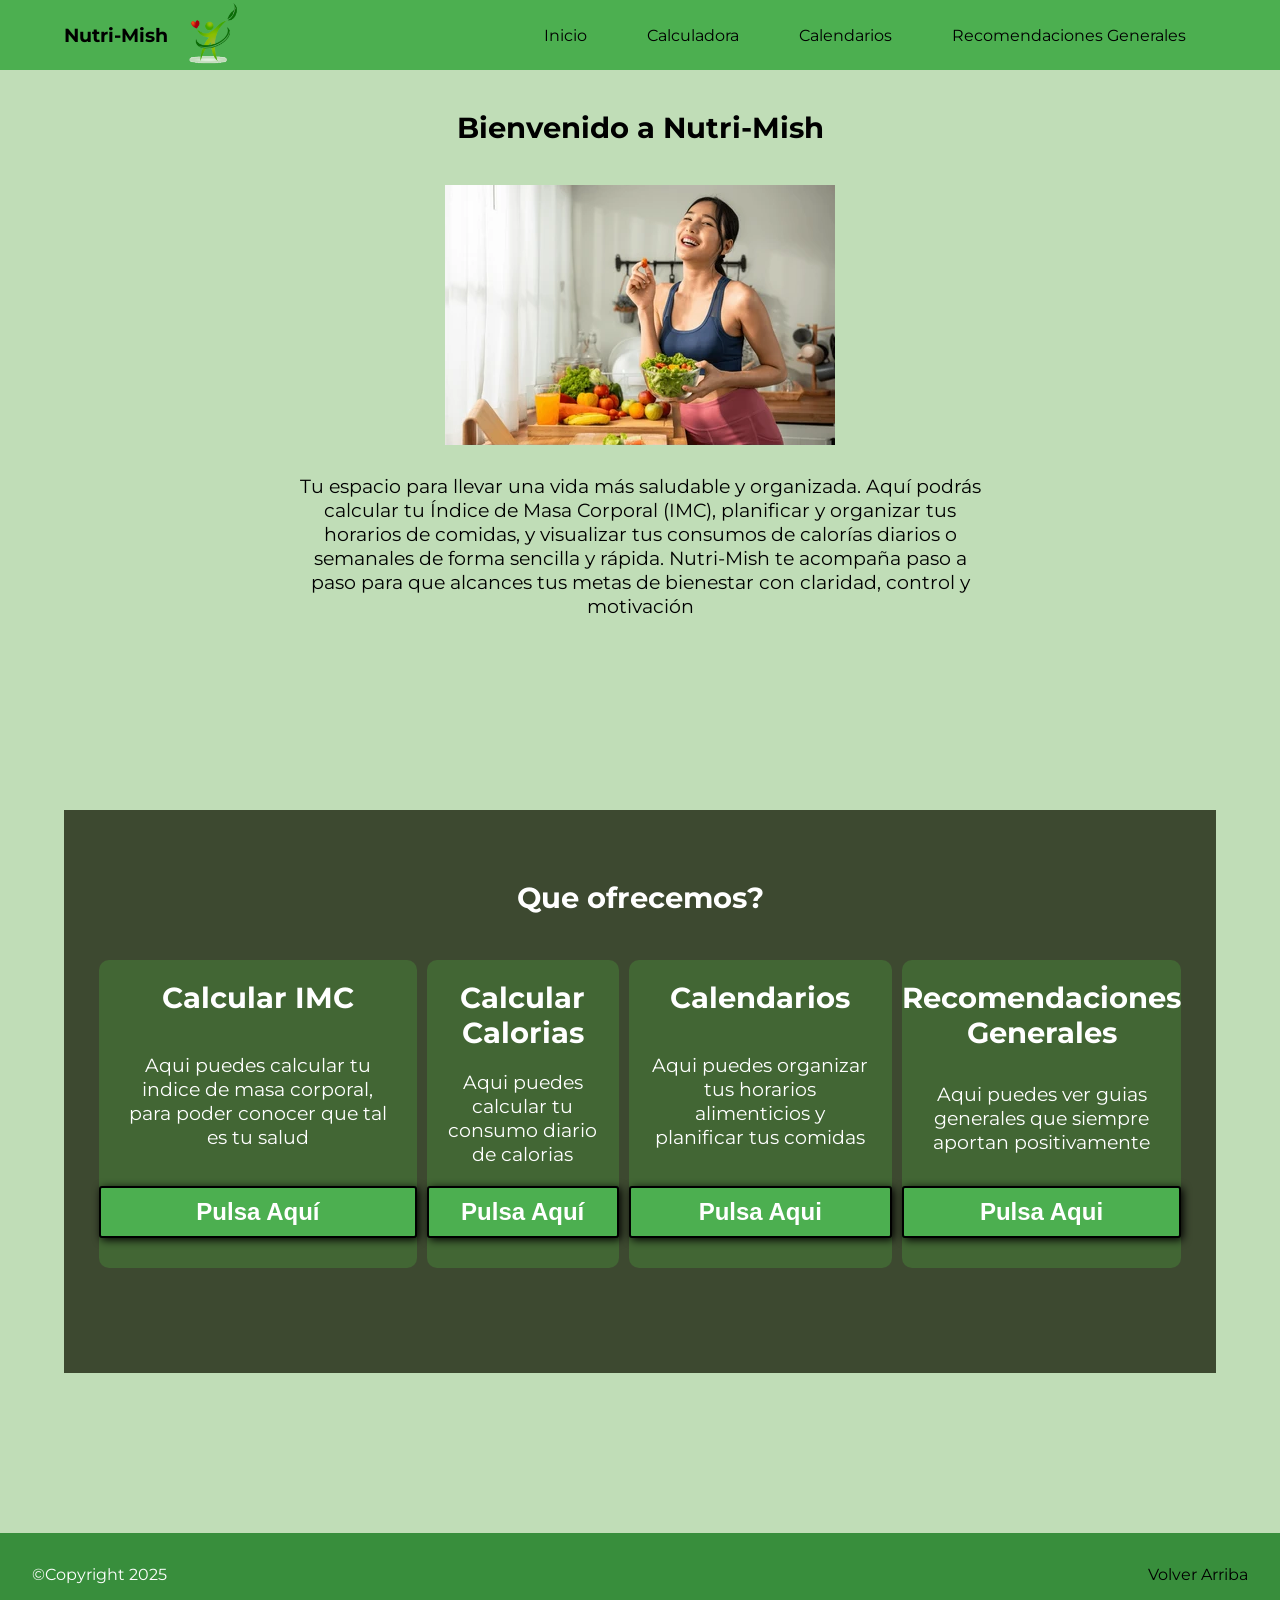
<file: Pages/index.html>
<!DOCTYPE html>
<html lang="en">
<head>
    <!--Aqui cargamos la vista pestaña y rutas a css e iconos etc-->
    <meta charset="UTF-8">
    <meta name="viewport" content="width=device-width, initial-scale=1.0">
    <title>Nutri-Mish | Inicio</title>
    <link rel="stylesheet" href="../Styles/style.css">
    
</head>

<body>
    <!--Todo el menu de arriva-->
    <nav class="menu">
        <section class="menu_contenedor"> 
            <h1 class="menu_logo">Nutri-Mish <img id=logo src="../ICONS/Logo.png"></h1>

            <ul class="menu_rutas">
                <li class="menu_item menu_item--show">
                    <a href="../Pages/index.html" class="menu_ruta">Inicio</a> <!--Esto es un "Link pulsable"-->
                </li>
            
                <li class="menu_item">
                    <a href="#" class="menu_ruta">Calculadora</a> <!--Esto es un "Link pulsable"-->

                    <ul class="menu_menor">
                        <li class="menu_dentro">
                            <a href="../Pages/Calculadora.html" class="menu_ruta menu_ruta--dentro">Indice masa corporal</a>
                        </li>
                        <li class="menu_dentro">
                            <a href="../Pages/CaloriasDia.html" class="menu_ruta menu_ruta--dentro">Consumo Kilo/Calorias</a>
                        </li>
                    </ul>
                </li>

                <li class="menu_item">
                    <a href="../Pages/Calendario.html" class="menu_ruta">Calendarios</a> <!--Esto es un "Link pulsable"-->
                
                </li>
                <li class="menu_item">
                    <a href="../Pages/Recomendacion.html" class="menu_ruta">Recomendaciones Generales </a> <!--Esto es un "Link pulsable"-->
                </li>

            </ul>
        </section>
    </nav>

    <!--Bloque de contendido de la pag de inicio-->
    <main>
        <section class="contenido">
            <div class="Hello">
                <h1>Bienvenido a Nutri-Mish</h1>
            </div>
            <img src="../ICONS/China.png"><img/>
            <br>
            <br>
            
            <a class="mensaje">Tu espacio para llevar una vida más saludable y organizada.
                Aquí podrás calcular tu Índice de Masa Corporal (IMC), planificar y organizar tus horarios de comidas, y visualizar tus consumos de calorías diarios o semanales de forma sencilla y rápida.
                Nutri-Mish te acompaña paso a paso para que alcances tus metas de bienestar con claridad, control y motivación
            </a>
        </section>
        <!--Bloque de contenidos para los menus direccionables-->
        <section class="contenido productos">
            <h1>Que ofrecemos? </h1>
            <div class="prod-dividido">
                <div class="separar">
                    <h2>Calcular IMC</h2>
                    <p>Aqui puedes calcular tu indice de masa corporal, para poder conocer que tal es tu salud</p>
                    <button class="pulsa" data-link="../Pages/Calculadora.html">Pulsa Aquí</button>
                </div>
                <div class="separar">
                    <h2>Calcular Calorias</h2>
                    <p>Aqui puedes calcular tu consumo diario de calorias</p>
                    <button class="pulsa" data-link="../Pages/CaloriasDia.html">Pulsa Aquí</button>

                </div>
                <div class="separar">
                    <h2>Calendarios</h2>
                    <p>Aqui puedes organizar tus horarios alimenticios y planificar tus comidas</p>
                    <button class="pulsa" data-link="../Pages/Calendario.html">Pulsa Aqui</button>
                </div>
                <div class="separar">
                    <h2>Recomendaciones Generales</h2>
                    <p>Aqui puedes ver  guias <br>generales  que siempre aportan positivamente</p>
                    <button class="pulsa" data-link="../Pages/Recomendacion.html">Pulsa Aqui</button>
                </div>
            </div>
        </section>
    </main>
    <div class="EspaciadoXD"></div>
    <!--Pie de pagina con copy y redireccion al principio-->
    <footer>
        <section>
            <a href="#">Volver Arriba</a>
        </section>
        <p>&copy;Copyright 2025</p>
    </footer>
    <!--Apartado de ruta los scripts-->
    <script src="../Scripts/script.js"></script>
</body>
</html>
</file>
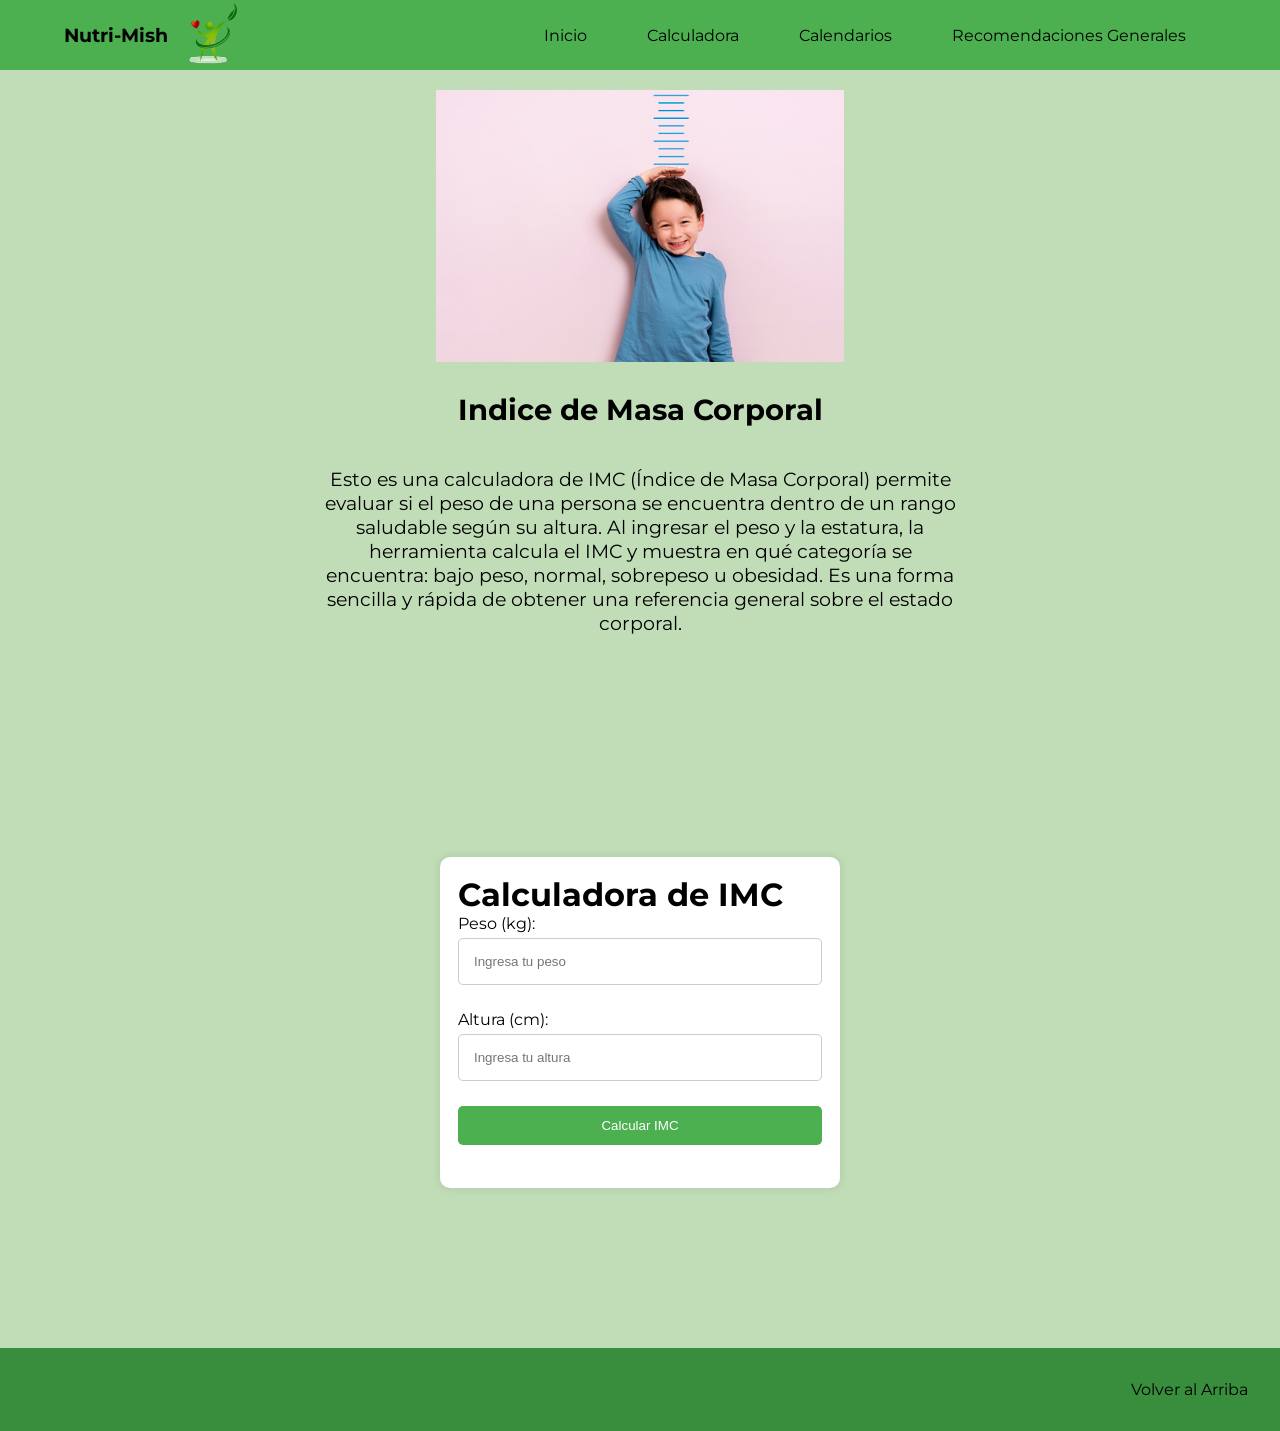
<file: Pages/Calculadora.html>
<!DOCTYPE html>
<html lang="es">
<head>
    <meta charset="UTF-8">
    <meta name="viewport" content="width=device-width, initial-scale=1.0">
    <title>Nutri-Mish | Calculadora de IMC</title>
    <link rel="stylesheet" href="../Styles/style.css">
    <link rel="stylesheet" href="../Styles/styleCalc.css">
    
</head>
<body>
    <nav class="menu">
        <section class="menu_contenedor"> 
            <h1 class="menu_logo">Nutri-Mish <img id=logo src="../ICONS/Logo.png"></h1>

            <ul class="menu_rutas">
                <li class="menu_item menu_item--show">
                    <a href="../Pages/index.html" class="menu_ruta">Inicio</a> <!--Esto es un "Link pulsable"-->
                </li>
            
                <li class="menu_item">
                    <a href="#" class="menu_ruta">Calculadora</a> <!--Esto es un "Link pulsable"-->

                    <ul class="menu_menor">
                        <li class="menu_dentro">
                            <a href="../Pages/Calculadora.html" class="menu_ruta menu_ruta--dentro">Indice masa corporal</a>
                        </li>
                        <li class="menu_dentro">
                            <a href="../Pages/CaloriasDia.html" class="menu_ruta menu_ruta--dentro">Consumo Kilo/Calorias</a>
                        </li>
                    </ul>
                </li>

                <li class="menu_item">
                    <a href="../Pages/Calendario.html" class="menu_ruta">Calendarios</a> <!--Esto es un "Link pulsable"-->
                
                </li>
                <li class="menu_item">
                    <a href="#" class="menu_ruta">Recomendaciones Generales </a> <!--Esto es un "Link pulsable"-->
                </li>

            </ul>
        </section>
    </nav>
    <main>
        <section class="contenido">
            <img id="reglamano" src="../ICONS/Altura.png"img>
            <h1>Indice de Masa Corporal</h1>
            <p>Esto es una calculadora de IMC (Índice de Masa Corporal) permite evaluar si el peso de una persona se encuentra dentro de un rango saludable según su altura. Al ingresar el peso y la estatura, la herramienta calcula el IMC y muestra en qué categoría se encuentra: bajo peso, normal, sobrepeso u obesidad. Es una forma sencilla y rápida de obtener una referencia general sobre el estado corporal.</p>
        </section>

        <!--Bloque de contenido para la calculadora de imc con inputs y button-->
        <div class="container">
            
            <h1>Calculadora de IMC</h1>

            <label>Peso (kg):</label>
            <input type="number" id="peso" placeholder="Ingresa tu peso" min="1" max="500" required>

            <label>Altura (cm):</label>
            <input type="number" id="altura" placeholder="Ingresa tu altura" min="1" max="260" required>
            
            <button onclick="calcularIMC()">Calcular IMC</button>

            <p id="resultado"></p>
        </div>
    </main>
    
    <div class="EspaciadoXD"></div>
    <!--Pie de pagina-->
    <footer>
        <section>
            <a href="#">Volver al Arriba</a>
        </section>
    </footer>
</body>
<!--Apartado de scripts rutas-->
<script src="../Scripts/script.js"></script>
<script src="../Scripts/scriptCalc.js"></script>
</html>
</file>
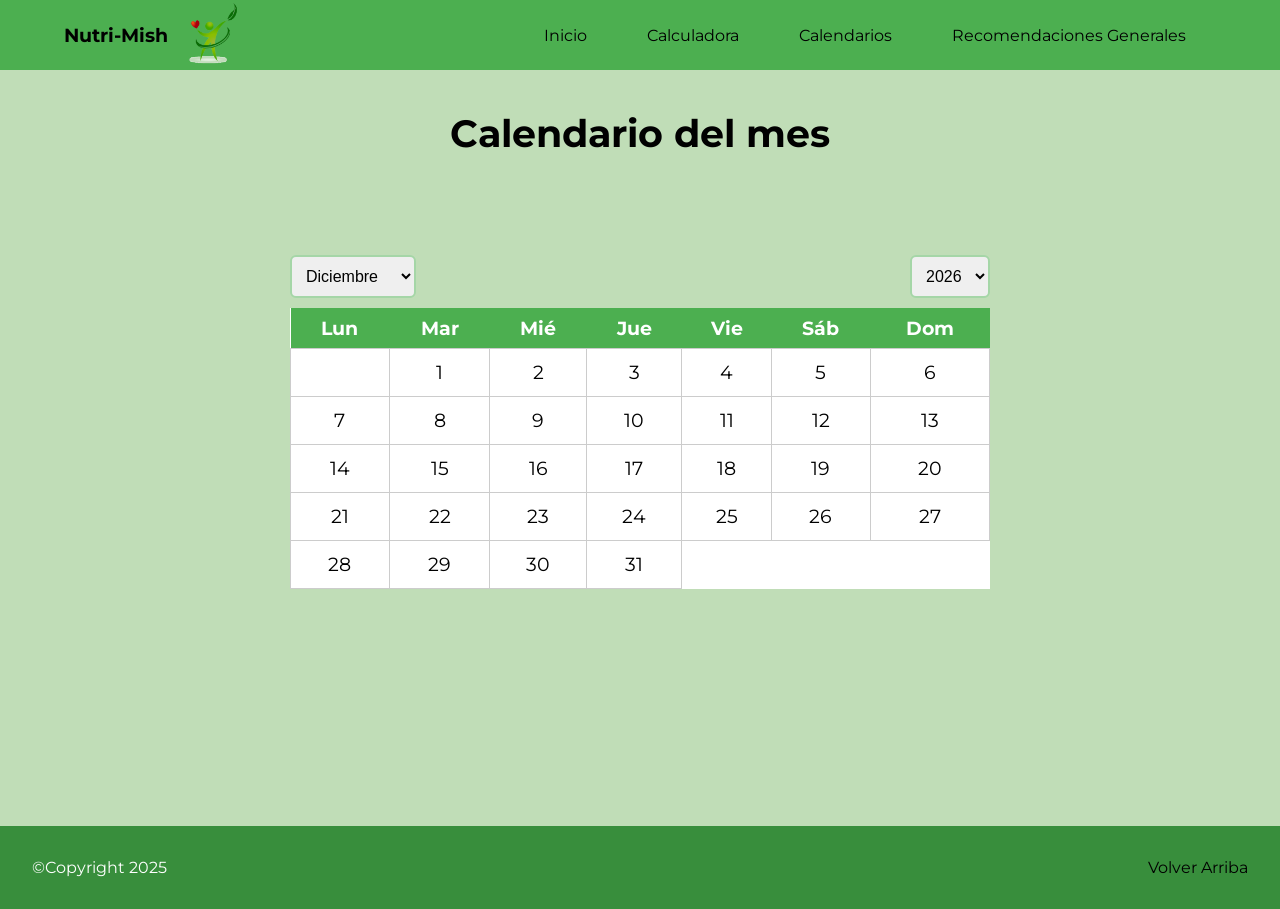
<file: Pages/Calendario.html>
<!DOCTYPE html>
<html lang="es">
<head>
    <meta charset="UTF-8">
    <title>Nutri-Mish | Calendario</title>
    <link rel="stylesheet" href="../Styles/style.css">
    <link rel="stylesheet" href="../Styles/styleCalendario.css">

</head>
<body>
    <!--Menu de arriba-->
    <nav class="menu">
        <section class="menu_contenedor"> 
            <h1 class="menu_logo">Nutri-Mish <img id=logo src="../ICONS/Logo.png"></h1>

            <ul class="menu_rutas">
                <li class="menu_item menu_item--show">
                    <a href="../Pages/index.html" class="menu_ruta">Inicio</a> <!--Esto es un "Link pulsable"-->
                </li>
            
                <li class="menu_item">
                    <a href="#" class="menu_ruta">Calculadora</a> <!--Esto es un "Link pulsable"-->

                    <ul class="menu_menor">
                        <li class="menu_dentro">
                            <a href="../Pages/Calculadora.html" class="menu_ruta menu_ruta--dentro">Indice masa corporal</a>
                        </li>
                        <li class="menu_dentro">
                            <a href="../Pages/CaloriasDia.html" class="menu_ruta menu_ruta--dentro">Consumo Kilo/Calorias</a>
                        </li>
                    </ul>
                </li>

                <li class="menu_item">
                    <a href="../Pages/Calendario.html" class="menu_ruta">Calendarios</a> <!--Esto es un "Link pulsable"-->
                
                </li>
                <li class="menu_item">
                    <a href="../Pages/Recomendacion.html" class="menu_ruta">Recomendaciones Generales </a> <!--Esto es un "Link pulsable"-->
                </li>

            </ul>
        </section>
    </nav>
    <!--Titulo pagn-->
    <div class="contenido">
        <h1>Calendario del mes</h1>
    </div>
    <!--2 scrollers con meses y años-->
    <div class="contenido">
        <div class="controles">
            <select class=Cuadro-anho id="mes"></select>
            <select class=Cuadro-anho id="anio"></select>
        </div>

        <!--tabla dimensiones de la semana-->
        <table id="calendario">
            <thead>
                <tr>
                    <th>Lun</th>
                    <th>Mar</th>
                    <th>Mié</th>
                    <th>Jue</th>
                    <th>Vie</th>
                    <th>Sáb</th>
                    <th>Dom</th>
                </tr>
            </thead>
            <tbody></tbody>
        </table>

        <!--Bloque de estructura para menu desplegable al pulsar dia-->
        <div id="panelComidas" class="comidas-panel" style="display:none;">
            <h3 id="tituloDia"></h3>

            <div class="grupo">
                <h4>Desayuno</h4>
                <div id="desayunoLista"></div>
                <button class="btnAdd" onclick="agregar('desayuno')">+ Agregar</button>
            </div>

            <div class="grupo">
                <h4>Almuerzo / Comida</h4>
                <div id="almuerzoLista"></div>
                <button class="btnAdd" onclick="agregar('almuerzo')">+ Agregar</button>
            </div>

            <div class="grupo">
                <h4>Merienda</h4>
                <div id="meriendaLista"></div>
                <button class="btnAdd" onclick="agregar('merienda')">+ Agregar</button>
            </div>

            <div class="grupo">
                <h4>Cena</h4>
                <div id="cenaLista"></div>
                <button class="btnAdd" onclick="agregar('cena')">+ Agregar</button>
            </div>

        </div>
        <!--Vista Previa de los menus al pasar por encima del dia-->
        <div id="tooltip" class="tooltip"></div>
    </div>
    <div class="EspaciadoXD"></div>
    <!--Pie de pagina-->
    <footer>
        <section>
            <a href="#">Volver Arriba</a>
        </section>
        <p>&copy;Copyright 2025</p>
    </footer>
    
</body>
<!--Rutas scripts-->
    <script src="../Scripts/script.js"></script>
    <script src="../Scripts/scriptCalendario.js"></script>
</html>
</file>
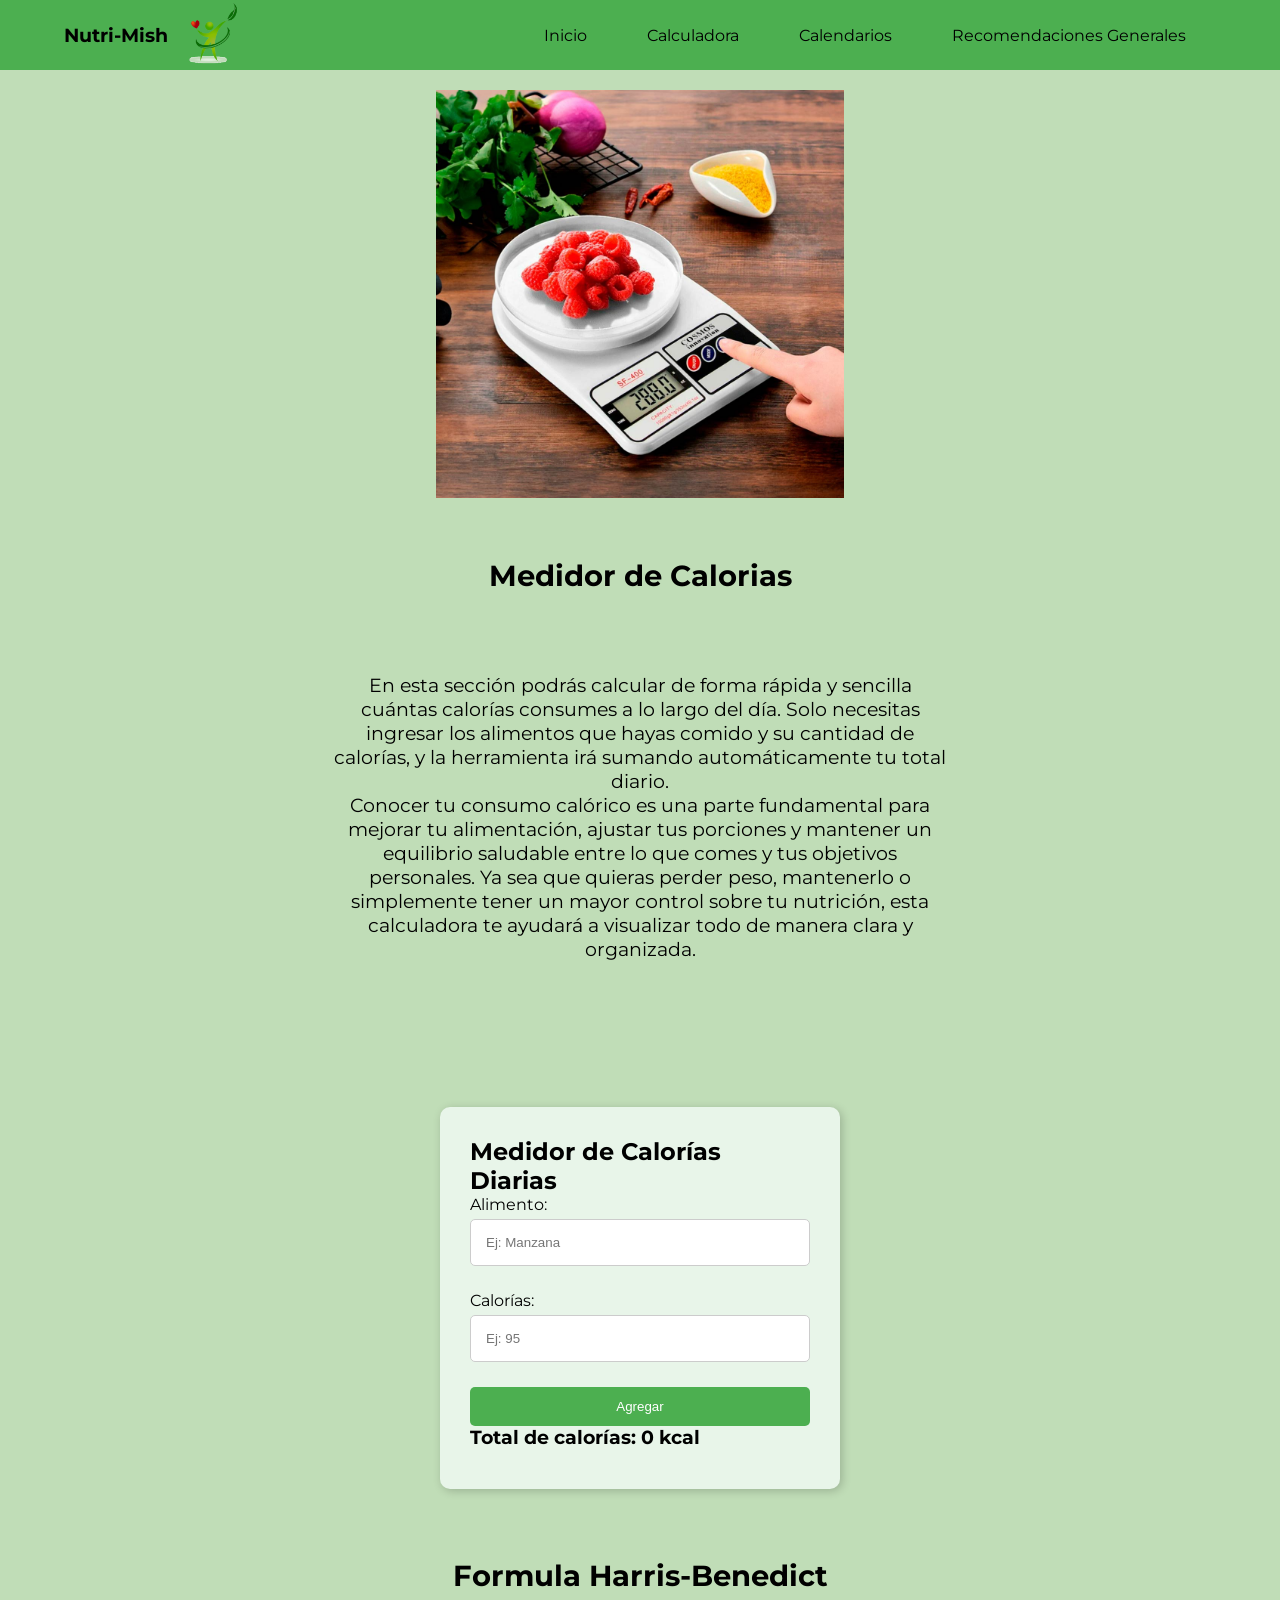
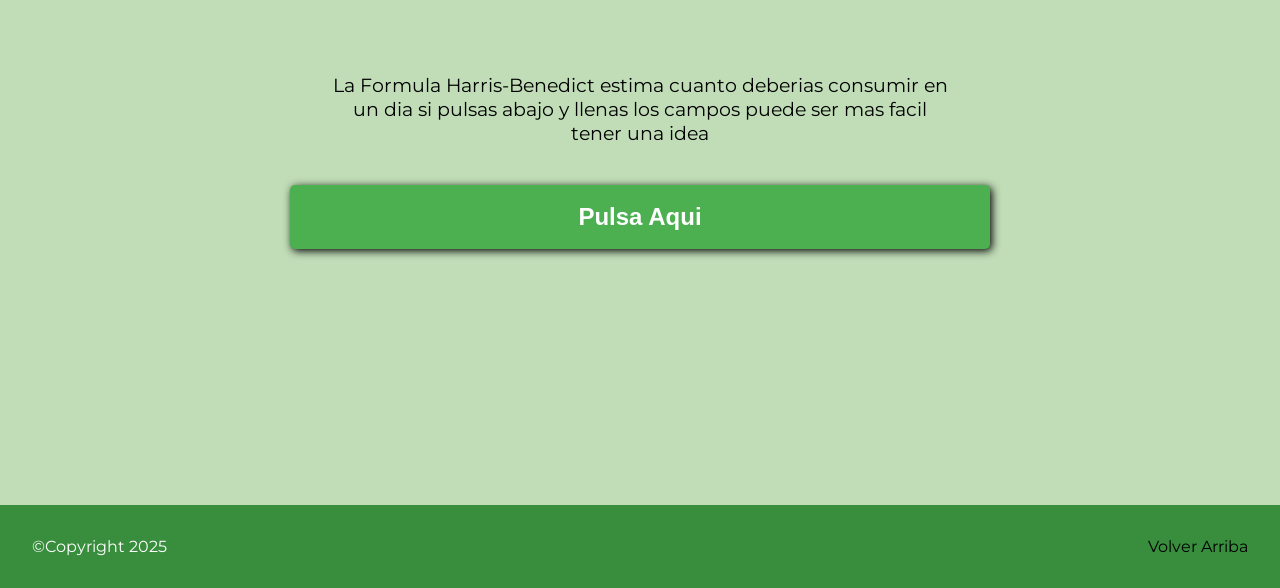
<file: Pages/CaloriasDia.html>
<!DOCTYPE html>
<html lang="en">
<head>
    <!--Aqui cargamos la vista pestaña y rutas a css e iconos etc-->
    <meta charset="UTF-8">
    <meta name="viewport" content="width=device-width, initial-scale=1.0">
    <title>Nutri-Mish | Calorias Diarias</title>
    <link rel="stylesheet" href="../Styles/style.css">
    <link rel="stylesheet" href="../Styles/styleCalcCalorias.css">
    
</head>

<body>
    <!--Todo el menu de arriva-->

    <nav class="menu">
        <section class="menu_contenedor"> 
            <h1 class="menu_logo">Nutri-Mish <img id=logo src="../ICONS/Logo.png"></h1>

            <ul class="menu_rutas">
                <li class="menu_item menu_item--show">
                    <a href="../Pages/index.html" class="menu_ruta">Inicio</a> <!--Esto es un "Link pulsable"-->
                </li>
            
                <li class="menu_item">
                    <a href="#" class="menu_ruta">Calculadora</a> <!--Esto es un "Link pulsable"-->

                    <ul class="menu_menor">
                        <li class="menu_dentro">
                            <a href="../Pages/Calculadora.html" class="menu_ruta menu_ruta--dentro">Indice masa corporal</a>
                        </li>
                        <li class="menu_dentro">
                            <a href="../Pages/CaloriasDia.html" class="menu_ruta menu_ruta--dentro">Consumo Kilo/Calorias</a>
                        </li>
                    </ul>
                </li>

                <li class="menu_item">
                    <a href="../Pages/Calendario.html" class="menu_ruta">Calendarios</a> <!--Esto es un "Link pulsable"-->
                
                </li>
                <li class="menu_item">
                    <a href="../Pages/Recomendacion.html" class="menu_ruta">Recomendaciones Generales </a> <!--Esto es un "Link pulsable"-->
                </li>

            </ul>
        </section>
    </nav>
    <!--Bloque de contendido de la pag de inicio-->
    <main>
        <section class="contenido">
            <img id="balanza"src="../ICONS/Calorias.png"></img>
            <div>
                <h1>Medidor de Calorias</h1>
                <p>En esta sección podrás calcular de forma rápida y sencilla cuántas calorías consumes a lo largo del día.
                Solo necesitas ingresar los alimentos que hayas comido y su cantidad de calorías, y la herramienta irá sumando automáticamente tu total diario.
                <br>
                Conocer tu consumo calórico es una parte fundamental para mejorar tu alimentación, ajustar tus porciones y mantener un equilibrio saludable entre lo que comes y tus objetivos personales.
                Ya sea que quieras perder peso, mantenerlo o simplemente tener un mayor control sobre tu nutrición, esta calculadora te ayudará a visualizar todo de manera clara y organizada. </p>
                
            </div>
        </section>
        <!--Medidor de calorias Calculador-Sumas-->
        <section class="calorias">
            <h1>Medidor de Calorías Diarias</h1>
            <div>
                <label for="comida">Alimento:</label>
                <input type="text" id="comida" placeholder="Ej: Manzana" >
            </div>
            
            <div>
                <label for="calorias">Calorías:</label>
                <input type="number" id="calorias" placeholder="Ej: 95" min="0">
            </div>
            
            <button id="agregar">Agregar</button>

            <h3>Total de calorías: <span id="total">0</span> kcal</h3>

            <ul id="lista-comidas"></ul>
        </section>
        <br>
        <!--Seccion final con boton direccion a formulario-->
        <section class="contenido">
            <h1>Formula Harris-Benedict</h1>
            <div>
                <p>La Formula Harris-Benedict estima cuanto deberias consumir en un dia
                    si pulsas abajo y llenas los campos puede ser mas facil tener una
                    idea
                </p>
                <button class="pulsa"data-link="../Pages/CaloriasForm.html">Pulsa Aqui</button>
            </div>
        </section>
    </main>
    <div class="EspaciadoXD"></div>
    <!--Pie de pagina-->
       <footer>
        <section>
            <a href="#">Volver Arriba</a>
        </section>
        <p>&copy;Copyright 2025</p>
    </footer>
    <!--Ruta de los scripts-->
    <script src="../Scripts/script.js"></script>
    <script src="../Scripts/scrpitCalcCalorias.js"></script>
    
</body>
</html>
</file>
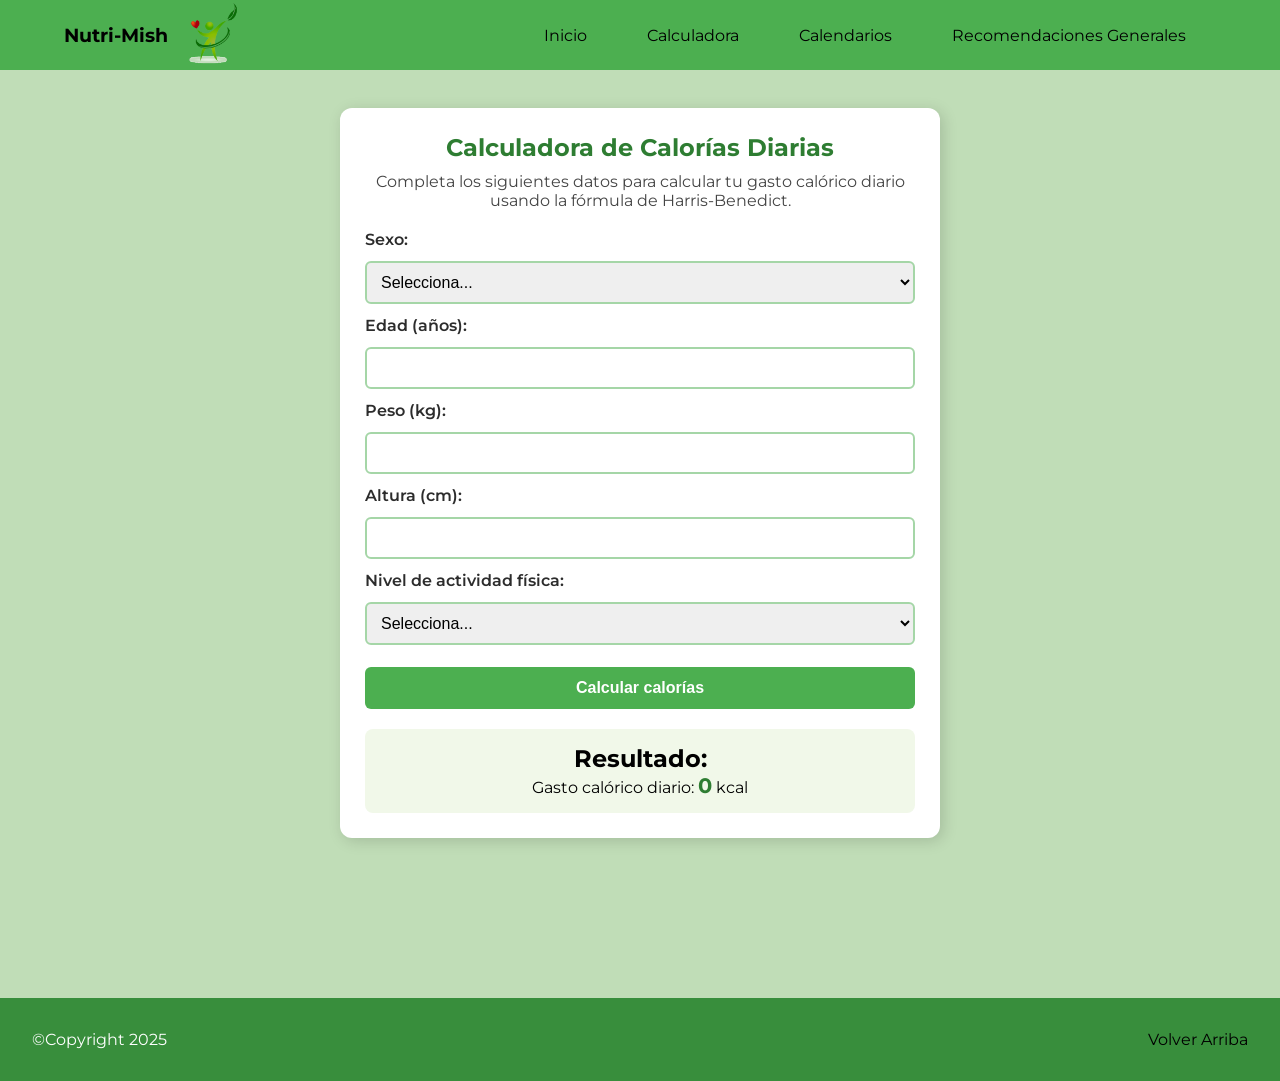
<file: Pages/CaloriasForm.html>
<!DOCTYPE html>
<html lang="en">
<head>
    <!--Aqui cargamos la vista pestaña y rutas a css e iconos etc-->
    <meta charset="UTF-8">
    <meta name="viewport" content="width=device-width, initial-scale=1.0">
    <title>Nutri-Mish | Formulario</title>
    <link rel="stylesheet" href="../Styles/style.css">
    <link rel="stylesheet" href="../Styles/styleCalcForm.css">
    
</head>

<body>
    <!--Todo el menu de arriva-->

    <nav class="menu">
        <section class="menu_contenedor"> 
            <h1 class="menu_logo">Nutri-Mish <img id=logo src="../ICONS/Logo.png"></h1>

            <ul class="menu_rutas">
                <li class="menu_item menu_item--show">
                    <a href="../Pages/index.html" class="menu_ruta">Inicio</a> <!--Esto es un "Link pulsable"-->
                </li>
            
                <li class="menu_item">
                    <a href="#" class="menu_ruta">Calculadora</a> <!--Esto es un "Link pulsable"-->

                    <ul class="menu_menor">
                        <li class="menu_dentro">
                            <a href="../Pages/Calculadora.html" class="menu_ruta menu_ruta--dentro">Indice masa corporal</a>
                        </li>
                        <li class="menu_dentro">
                            <a href="../Pages/CaloriasDia.html" class="menu_ruta menu_ruta--dentro">Consumo Kilo/Calorias</a>
                        </li>
                    </ul>
                </li>

                <li class="menu_item">
                    <a href="../Pages/Calendario.html" class="menu_ruta">Calendarios</a> <!--Esto es un "Link pulsable"-->
                
                </li>
                <li class="menu_item">
                    <a href="../Pages/Recomendacion.html" class="menu_ruta">Recomendaciones Generales </a> <!--Esto es un "Link pulsable"-->
                </li>

            </ul>
        </section>
    </nav>
    <!--Bloque de contendido de la pag de inicio-->
    <main>
        <br >
        <br>
        <section class="cal-container">
            <h1>Calculadora de Calorías Diarias</h1>
            <p class="intro">
                Completa los siguientes datos para calcular tu gasto calórico diario usando la fórmula de Harris-Benedict.
            </p>

            <form id="form-calorias">

                <!-- SEXO -->
                <label for="sexo">Sexo:</label>
                <select id="sexo" required>
                    <option value="">Selecciona...</option>
                    <option value="hombre">Hombre</option>
                    <option value="mujer">Mujer</option>
                </select>

                <!-- EDAD -->
                <label for="edad">Edad (años):</label>
                <input type="number" id="edad" min="10" max="110" required>

                <!-- PESO -->
                <label for="peso">Peso (kg):</label>
                <input type="number" id="peso" min="20" max="300" required>

                <!-- ALTURA -->
                <label for="altura">Altura (cm):</label>
                <input type="number" id="altura" min="100" max="250" required>

                <!-- ACTIVIDAD -->
                <label for="actividad">Nivel de actividad física:</label>
                <select id="actividad" required>
                    <option value="">Selecciona...</option>
                    <option value="1.2">Sedentario</option>
                    <option value="1.375">Actividad ligera (1–3 días/sem)</option>
                    <option value="1.55">Actividad moderada (3–5 días/sem)</option>
                    <option value="1.725">Actividad alta (6–7 días/sem)</option>
                    <option value="1.9">Muy alta (entrenamiento intenso)</option>
                </select>

                <button type="submit" class="btn-calcular">Calcular calorías</button>
            </form>

            <div class="resultado">
                <h2>Resultado:</h2>
                <p>Gasto calórico diario: <span id="total-kcal">0</span> kcal</p>
            </div>
        </section>
    </main>
    <div class="EspaciadoXD"></div>
    <footer>
        <section>
            <a href="#">Volver Arriba</a>
        </section>
        <p>&copy;Copyright 2025</p>
    </footer>
    <script src="../Scripts/script.js"></script>
    <script src="../Scripts/scriptCalcForm.js"></script>
</body>
</html>
</file>
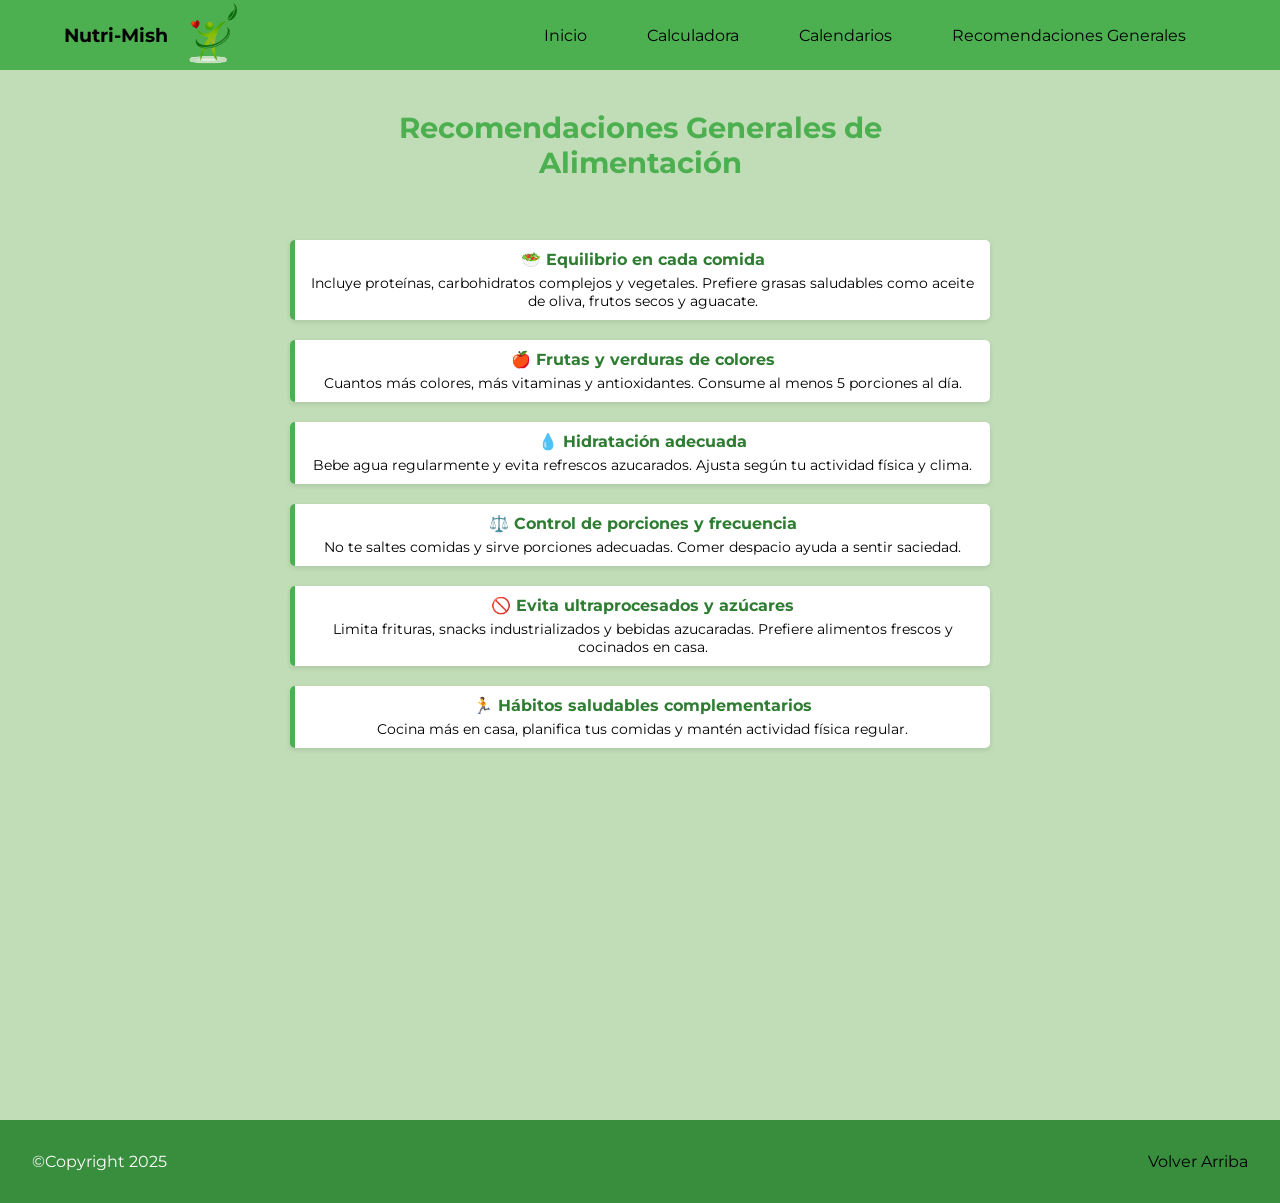
<file: Pages/Recomendacion.html>
<!DOCTYPE html>
<html lang="en">
<head>
    <meta charset="UTF-8">
    <meta name="viewport" content="width=device-width, initial-scale=1.0">
    <title>Document</title>
    <link rel="stylesheet" href="../Styles/style.css">
    <link rel="stylesheet" href="../Styles/styleRecomendacion.css">
</head>
<body>
    <!--Menu de arriba-->
     <nav class="menu">
        <section class="menu_contenedor"> 
            <h1 class="menu_logo">Nutri-Mish <img id=logo src="../ICONS/Logo.png"></h1>

            <ul class="menu_rutas">
                <li class="menu_item menu_item--show">
                    <a href="../Pages/index.html" class="menu_ruta">Inicio</a> <!--Esto es un "Link pulsable"-->
                </li>
            
                <li class="menu_item">
                    <a href="#" class="menu_ruta">Calculadora</a> <!--Esto es un "Link pulsable"-->

                    <ul class="menu_menor">
                        <li class="menu_dentro">
                            <a href="../Pages/Calculadora.html" class="menu_ruta menu_ruta--dentro">Indice masa corporal</a>
                        </li>
                        <li class="menu_dentro">
                            <a href="../Pages/CaloriasDia.html" class="menu_ruta menu_ruta--dentro">Consumo Kilo/Calorias</a>
                        </li>
                    </ul>
                </li>

                <li class="menu_item">
                    <a href="../Pages/Calendario.html" class="menu_ruta">Calendarios</a> <!--Esto es un "Link pulsable"-->
                
                </li>
                <li class="menu_item">
                    <a href="../Pages/Recomendacion.html" class="menu_ruta">Recomendaciones Generales </a> <!--Esto es un "Link pulsable"-->
                </li>

            </ul>
        </section>
    </nav>
    <!--Texto simple con intrucciones y recomendaciones generales-->
    <main>
        <section class="contenido">
                <h1>Recomendaciones Generales de Alimentación</h1>

            <div class="tip">
                <h2>🥗 Equilibrio en cada comida</h2>
                <p>Incluye proteínas, carbohidratos complejos y vegetales. Prefiere grasas saludables como aceite de oliva, frutos secos y aguacate.</p>
            </div>

            <div class="tip">
                <h2>🍎 Frutas y verduras de colores</h2>
                <p>Cuantos más colores, más vitaminas y antioxidantes. Consume al menos 5 porciones al día.</p>
            </div>

            <div class="tip">
                <h2>💧 Hidratación adecuada</h2>
                <p>Bebe agua regularmente y evita refrescos azucarados. Ajusta según tu actividad física y clima.</p>
            </div>

            <div class="tip">
                <h2>⚖️ Control de porciones y frecuencia</h2>
                <p>No te saltes comidas y sirve porciones adecuadas. Comer despacio ayuda a sentir saciedad.</p>
            </div>

            <div class="tip">
                <h2>🚫 Evita ultraprocesados y azúcares</h2>
                <p>Limita frituras, snacks industrializados y bebidas azucaradas. Prefiere alimentos frescos y cocinados en casa.</p>
            </div>

            <div class="tip">
                <h2>🏃 Hábitos saludables complementarios</h2>
                <p>Cocina más en casa, planifica tus comidas y mantén actividad física regular.</p>
            </div>
        </section>
    </main>
    <div class="EspaciadoXD"></div>
    <!--Pie de pagina-->
    <footer>
        <section>
            <a href="#">Volver Arriba</a>
        </section>
        <p>&copy;Copyright 2025</p>
    </footer>
</body>
<!--Ruta de los scripts-->
    <script src="../Scripts/script.js"></script>
</html>
</file>
<file: Styles/style.css>
/*importa la fuente a la pagina*/
@import url('https://fonts.googleapis.com/css2?family=Montserrat:ital,wght@0,100..900;1,100..900&display=swap');

/*Borra los margenes */
*{
    margin: 0;
    padding: 0;
    box-sizing: border-box;    
}
/*Los scroll de la pagina son suaves*/
html{
    scroll-behavior:smooth ;
}
/*Aplica la fuente a la pagina, color*/
body{
    font-family: "Montserrat", sans-serif;
    background-color: rgb(192, 221, 183);
    opacity: 0;
    transition: opacity 1.5s ease-in-out;
    display: flex;
    flex-direction: column;
    

}
/*El cuerpo lo iniciamos invisible*/
body.visible{
    opacity: 1;
    
}
/*Estilo de barra superior*/
.menu{
    background-color: #4CAF50;
    color: black;
    height: 70px;
  
}
/*formato de los elementos del menu arriba*/
.menu_contenedor{
    display: flex;
    justify-content: space-between;
    align-items: center;
    width: 90%;
    max-width: 1200px;
    height: 100%;
    margin: 0 auto;
}
/*movimiento desplegable de la lista en el menu arriba*/
.menu_rutas{
    height: 100%;
    transition: transform .5s;
    display: flex;
}
/*Accion del menu desplegable*/
.menu_item{
    list-style: none;
    position: relative;
    height: 100%;
    --clip:polygon(0 0, 100% 0, 100% 0, 0 0);
}
/*Accion cuando el puntero esta ensima despliega*/
.menu_item:hover{
    --clip:polygon(0 0, 100% 0, 100% 100%, 0% 100%);
}
/*Centrado de los menus desplegables*/
.menu_ruta{
    color: black;
    text-decoration: none;
    padding: 0 30px;
    display: flex;
    height: 100%;
    align-items: center;
}
/*Cambio de color al pasar puntero en los menus*/
.menu_ruta:hover{
    color: rgba(255, 255, 255, 0.726);
    background-color: #388E3C;

}
/*Menu desplegable y despliegue en eje Y*/
.menu_menor{
    list-style: none;
    transition: clip-path .3s;
    clip-path: var(--clip);
    position: absolute;
    right : 0; 
    bottom: 0;
    width: max-content;
    transform : translateY(100%);
    background-color:#388E3C;

}
/*dimensiones del menu desplegable*/
.menu_ruta--dentro {
    padding: 30px 100px 30px 20px;
}
/*Menu desplegable cambio color*/
.menu_ruta--dentro:hover{
    transition: .4s;
    background-color: #66BB6A;
    
}
/*Centrado del contenido dentro de la pagina*/
.contenido{
    color :black;
    justify-content: center;
    align-items: center;
    text-align: center;
    width: 700px;
    margin: 0 auto;
    font-size: 1.2em;
    padding-bottom: 10em;
    
}
/*Espaciado de los elementos*/
.contenido h1 {
    padding: 40px;
    
}
/*Estilo de pie pagina*/
footer{
    background-color: #388E3C;
    padding: 2rem;
    color: white;
    margin-top: auto;
}
footer section{
    float: right;
}
footer p{
    margin: 0;
}
footer section a{ 
    transition: color  .3s ease;
    text-decoration: none;
    color: black;
    
}
footer section a:hover{
    color: violet;
}
.EspaciadoXD{
    padding: 5rem;
}
/*Estilo de los botones direccionales*/
.pulsa{
    font-size: 1.25em;
    font-weight: bold;
    padding: 10px 20px;
    border-radius: 3px;
    border: 2px solid black;
    box-shadow: 2px 2px 8px black;
    color: white;
    background-color: #4CAF50;
    cursor: pointer;
    
    position: relative; /* necesario para z-index */
    z-index: 10;
}
.pulsa:hover{
    transition: .3s;
    background-color: #3c8b40;
}
/*Estilo de los menus que contienen botones*/
.contenido.productos{
    justify-content: space-between;
    align-items: center;
    width: 90%;
    max-width: 1300px;
    height: 100%;
    margin: 0 auto;
    background-color: rgb(61, 73, 48);
    color : white;
    padding: 30px;
    padding-bottom: 100px; 
}

.contenido.productos .prod-dividido{
 display: flex; 
}

/*Distancia de cada menu */
.separar {
    display: flex;
    flex-direction: column;
    justify-content: space-between;
    
    background-color: rgb(66, 102, 52);
    margin: 5px;
    border-radius: 10px;
    padding-top: 20px;
    padding-bottom: 30px;
}

.separar p{
    padding: 20px;
}

/*Formato imagen del logo*/
#logo{
    width: 80px;   
    height: auto;

}
.menu_logo{
    display: flex;
    align-items: center;
}
</file>
<file: Styles/styleCalc.css>
.container {
    max-width: 400px;
    margin: 0 auto;
    background: white;
    padding: 18px;
    border-radius: 10px;
    box-shadow: 0 0 10px rgba(0,0,0,0.1);
}
/*Estilo de los inputs*/
input {
    width: 100%;
    padding: 15px;
    margin-top: 5px;
    margin-bottom: 25px; /* más separación */
    border-radius: 5px;
    border: 1px solid #ccc;
}

/*Estilo de los botones de la calculadora*/
button {
    width: 100%;
    padding: 12px;
    background: #4CAF50;

    color: white;
    border: none;
    border-radius: 5px;
    cursor: pointer;
}

button:hover {
    background: #3c8b40;

}
/*dimensiones del resultado*/
#resultado {
    padding: 5px;
    margin-top: 15px;
    font-weight: bold;
    font-size: 1.2em;
}
/*Posicion de la imagen */
#reglamano{
    width: 28rem;
    margin: 0 auto;
    display: flex;
    align-items: center;
    padding: 20px;
    border-radius: 5px;
    
    
}
/*espaciado de los textos*/
.contenido h1 {
    padding : 10px;
}
.contenido p {
    padding :30px;
}
</file>
<file: Styles/styleCalendario.css>
/*Distancia del contenido*/
.contenido{
    padding-bottom: 3em;
}
.controles {
    display: flex;
    justify-content: space-between;
    margin-bottom: 10px;
}
/*Estilo de la tabla*/
table {
    width: 100%;
    border-collapse: collapse;
    margin-bottom: 20px;
    background-color: white;
    border-bottom: 30px;
}
/*Estilo de los dias semana*/
th {
    background: #4CAF50;
    color: white;
    padding: 8px;
    border-top: 30px;
}
/*Estilo de los dias meses*/
td {
    border: 1px solid #ccc;
    height: 48px;
    width: 40px;
    text-align: center;
    cursor: pointer;
    border-radius: 10px;
}

td:hover {
    background: #e0f3e0;
}
/*Cambio color cuando se pulsa el dia*/
td.seleccionado {
    background: #4CAF50;
    color: white;
}
/*Estilo y formato del menu de comidas*/
.comidas-panel {
    border: 1px solid #4CAF50;
    padding: 15px;
    background: #f8fff8;
    border-radius: 8px;
    display: block;
    width: 90%;
    margin-left: 5%;
    text-align: left;
    
    
}

.grupo {
    margin-bottom: 15px;
}
/*Boton de añadir + comidas*/
.btnAdd {
    background: #4CAF50;
    border: none;
    color: white;
    padding: 6px 10px;
    cursor: pointer;
    border-radius: 4px;
}

.btnAdd:hover {
    background: #3c8b40;
}
/*Formato del campo donde se muestran las comidas*/
.item {
    background: white;
    border: 1px solid #ccc;
    padding: 6px;
    margin-bottom: 5px;
    border-radius: 4px;
    width: auto;
    min-width: 30%;
    
    
}
/* Tooltip para previsualizar comidas */
.tooltip {
    position: absolute;
    background: #333333;
    color: white;
    padding: 8px;
    border-radius: 6px;
    font-size: 12px;
    pointer-events: none;
    z-index: 999;
    max-width: 200px;
    white-space: pre-line;
    display: none;
}
.container {
    width: 420px;
}
.item-container {
    display: flex;
    align-items: center;
}

.borrar-btn {
    margin-left: 5px;
}
/*Estilo de los select superioress*/
.Cuadro-anho{
    padding: 10px;
    border: 2px solid #A5D6A7;
    border-radius: 6px;
    font-size: 1rem;
}
.Cuadro-anho:hover{
    outline: none;
    border-color: #4CAF50;
}
</file>
<file: Styles/styleCalcCalorias.css>
/*Formato del calculadora*/
.calorias {
  background-color: #E8F5E9;
  padding: 30px;
  max-width: 400px;
  margin: 10px auto;
  border-radius: 10px;
  box-shadow: 2px 2px 10px rgba(0,0,0,0.2);
}
/*Estilo y tamaño de los Inputs */
.calorias input {
  width: 100%;
  padding: 15px;
  margin-top: 5px;
  margin-bottom: 25px; 
  border-radius: 5px;
  border: 1px solid #ccc;
}

/*Estilo del boton*/
.calorias button {
  width: 100%;
    padding: 12px;
    background: #4CAF50;
    color: white;
    border: none;
    border-radius: 5px;
    cursor: pointer;
}
.calorias button:hover{ 
  transition: .3s ease;
 background-color: #3c8b40;
}

.calorias ul {

  margin-top: 10px;
}
/*Formato de la imagen*/
#balanza{
  width: 28rem;
    margin: 0 auto;
    display: flex;
    align-items: center;
    padding: 20px;
    border-radius: 5px;
}
/*Boton final redireccion*/
.contenido button{
  width: 100%;
    padding: 18px;
    background: #4CAF50;
    
    color: white;
    border: none;
    border-radius: 5px;
    cursor: pointer;
}
.contenido p{
  padding: 40px;
}
.contenido{
  padding-bottom:5em ;
}

.pulsa{
  width: 70%;
}
</file>
<file: Styles/styleCalcForm.css>
/*Formato del form contenedor de las preguntas*/
.cal-container {
    background-color: #ffffff;
    max-width: 600px;
    margin: 0 auto;
    padding: 25px;
    border-radius: 12px;
    box-shadow: 3px 3px 15px rgba(0,0,0,0.15);
}

.cal-container h1 {
    text-align: center;
    color: #2E7D32;
    margin-bottom: 10px;
}
/*titulo del form*/
.intro {
    text-align: center;
    margin-bottom: 20px;
    color: #444;
}

form {
    display: flex;
    flex-direction: column;
    gap: 12px;
}

label {
    font-weight: 600;
    color: #2c2c2c;
}
/*Tamaño de los inputs y selects*/
input, select {
    padding: 10px;
    border: 2px solid #A5D6A7;
    border-radius: 6px;
    font-size: 1rem;
}
/*Cambio de color al estar en campo o select*/
input:focus, select:focus {
    outline: none;
    border-color: #4CAF50;
}
/*Boton de calcular*/
.btn-calcular {
    background-color:#4CAF50;
    color: white;
    padding: 12px;
    margin-top: 10px;
    border: none;
    cursor: pointer;
    font-size: 1rem;
    border-radius: 6px;
    font-weight: bold;
    transition: .2s;
}

.btn-calcular:hover {
    transition: .3s ease;
    background-color: #3c8b40;
}
/*Formato y distancia de resultado*/
.resultado {
    text-align: center;
    margin-top: 20px;
    background-color: #F1F8E9;
    padding: 15px;
    border-radius: 8px;
}
.resultado span {
    font-weight: bold;
    font-size: 1.3rem;
    color: #2E7D32;
}
</file>
<file: Styles/styleRecomendacion.css>
/*Formatos de los textos*/
.contenido h1 {
    text-align: center;
    color: #4CAF50;
}

.tip {
    background-color: #ffffff;
    border-left: 5px solid #4CAF50;
    padding: 10px 15px;
    margin: 20px 0;
    border-radius: 5px;
    box-shadow: 0 2px 5px rgba(0,0,0,0.1);
}

.tip h2 {
    margin: 0 0 5px 0;
    font-size: 16px;
    color: #2e7d32;
}

.tip p {
    margin: 0;
    font-size: 14px;
}

.tip span {
    margin-right: 5px;
}
</file>
